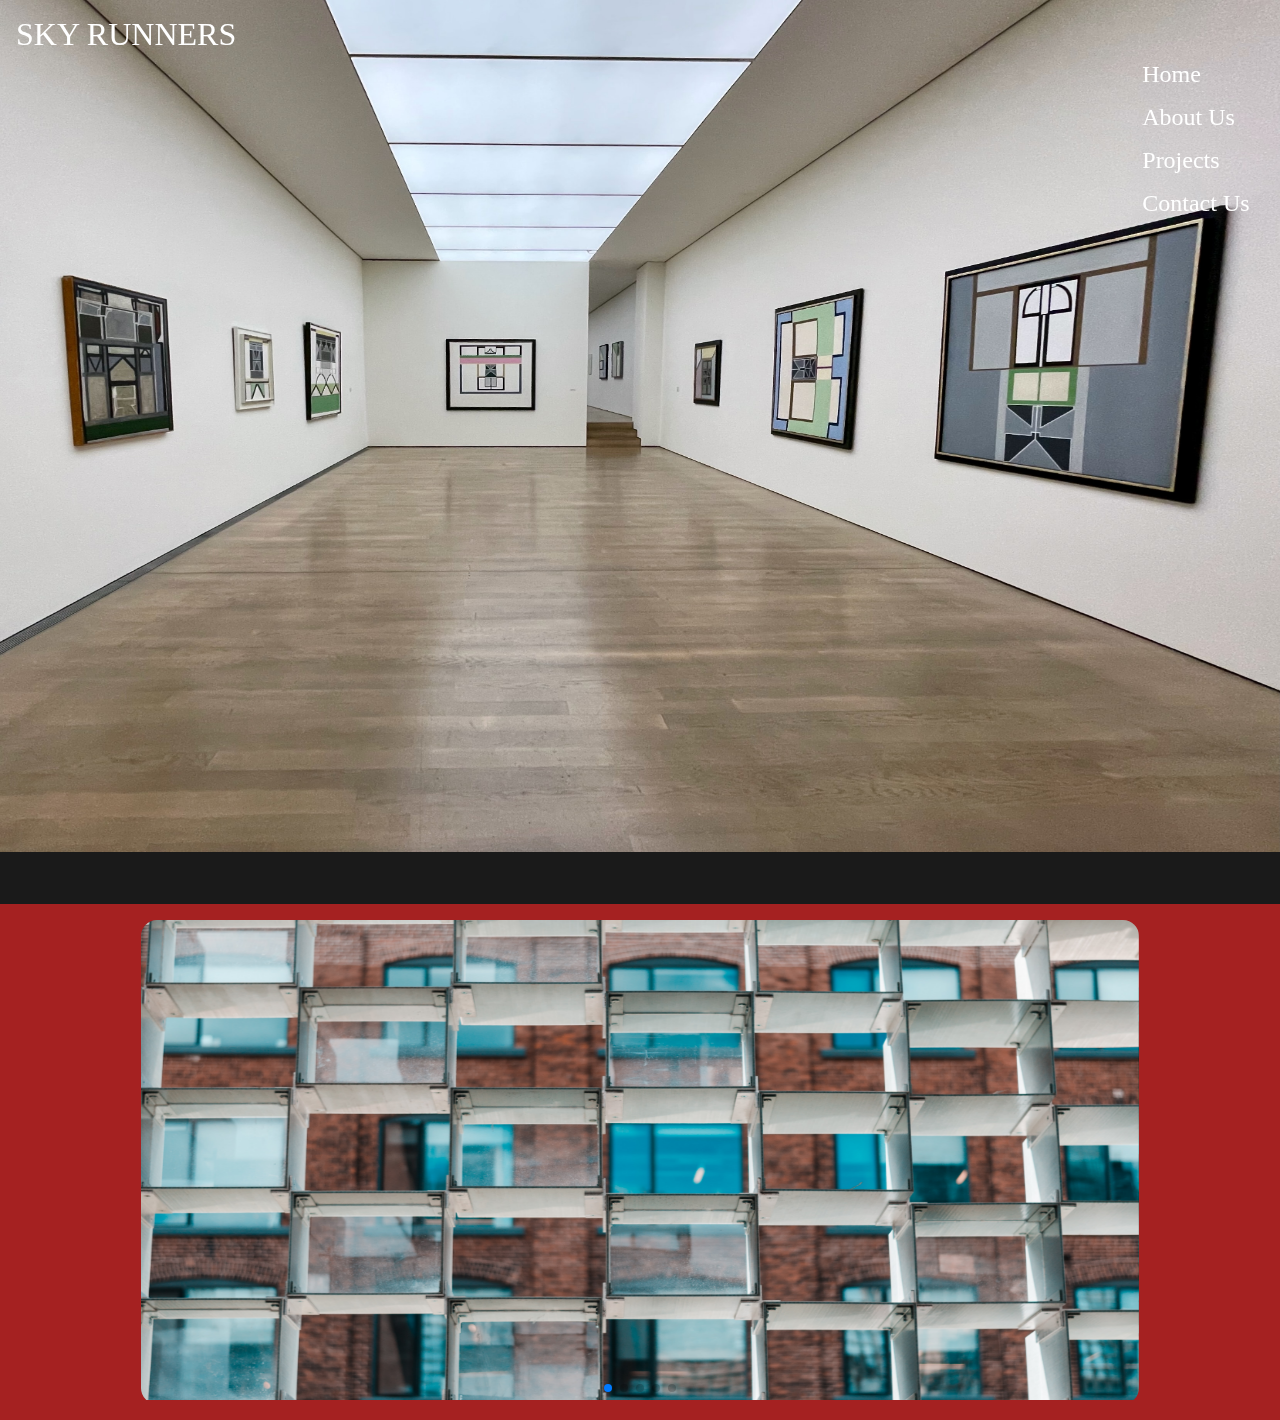
<file: sub-projects.html>
<!DOCTYPE html>
<html lang="en">
<head>
    <meta charset="UTF-8">
    <meta http-equiv="X-UA-Compatible" content="IE=edge">
    <meta name="viewport" content="width=device-width, initial-scale=1.0">
    <!-- =================== Css =========================== -->
    <link rel="stylesheet" href="./indexCss.css">

    <!--=============== BootStrapIcon ===============-->
    <link rel="stylesheet" href="https://cdn.jsdelivr.net/npm/bootstrap-icons@1.9.1/font/bootstrap-icons.css" integrity="sha384-xeJqLiuOvjUBq3iGOjvSQSIlwrpqjSHXpduPd6rQpuiM3f5/ijby8pCsnbu5S81n" crossorigin="anonymous">

     <!-- Link Swiper's CSS -->
     <link
     rel="stylesheet"
     href="https://cdn.jsdelivr.net/npm/swiper/swiper-bundle.min.css"
   />

   

    <!---===================Bootstrap=================-  -->
    <link href="https://cdn.jsdelivr.net/npm/bootstrap@5.2.2/dist/css/bootstrap.min.css" rel="stylesheet" integrity="sha384-Zenh87qX5JnK2Jl0vWa8Ck2rdkQ2Bzep5IDxbcnCeuOxjzrPF/et3URy9Bv1WTRi" crossorigin="anonymous">
    <title>SubProjects</title>
</head>
<body>
    

    <div class="header" id="header">
        <div class="container d-flex justify-content-between align-items-center header__info">
            <div class="Logo">
                <h1>SKY RUNNERS</h1>
            </div>
            <div class="navLink" id="navLinks">
                <ul class="navList d-flex text-center">
                    <li><a href="#" class="text-decoration-none mx-3 nav_links">Home</a></li>
                    <li><a href="./aboutUs.html" class="text-decoration-none mx-3 nav_links">About Us</a></li>
                    <li>
                        <div class="dropdown text-center">
                            <a class=" dropdown-toggle text-decoration-none" type="button"  aria-expanded="false" href="./projects.html">
                              Projects
                            </a>
                            <!-- <ul class="dropdown-menu">
                              <li><a class="dropdown-item" href="#">Dropdown item</a></li>
                              <li><a class="dropdown-item" href="#">Dropdown item</a></li>
                              <li><a class="dropdown-item" href="#">Dropdown item</a></li>
                            </ul> -->
                        </div>
                    </li>
                    <li><a href="./contactUs.html" class="text-decoration-none mx-3 nav_links">Contact Us</a></li>
                    <i class="bi bi-x-lg" id="cancel"></i>
                </ul>
            </div>
            <i class="bi bi-list" id="menu"></i>
        </div>
    </div>


    
    <div class="Project-private-container">
      <img src="../Assets/photos/andrew-dawes-McOJndYajPM-unsplash.jpg" alt="">
  </div>


   <div class="container my-5 project-container-photo">
    <div class="swiper mySwiper3">
      <div class="swiper-wrapper">
        <div class="swiper-slide">
          <img src="../Assets/photos/ammar-elamir-neHF6D6wis4-unsplash.jpg" />
        </div>
        <div class="swiper-slide">
          <img src="../Assets/photos/ammar-elamir-ouPrS1BGmk8-unsplash.jpg" />
        </div>
        <div class="swiper-slide">
          <img src="../Assets/photos/andrew-dawes-McOJndYajPM-unsplash.jpg" />
        </div>
        <div class="swiper-slide">
          <img src="../Assets/photos/mate-dudas-BeOEIEw1WOk-unsplash.jpg" />
        </div>
        <div class="swiper-slide">
          <img src="../Assets/photos/tim-johnson-of92n78h8mk-unsplash.jpg" />
        </div>
      </div>
      <div class="swiper-pagination"></div>
    </div>
   </div>

   <!-- ========================================Project Info============================== -->
   
    
       <!-- ================ JavaScript Bundle with Popper=================== -->
       <script src="https://cdn.jsdelivr.net/npm/bootstrap@5.2.2/dist/js/bootstrap.bundle.min.js" integrity="sha384-OERcA2EqjJCMA+/3y+gxIOqMEjwtxJY7qPCqsdltbNJuaOe923+mo//f6V8Qbsw3" crossorigin="anonymous"></script>
       <!-- ================================Custom Script========================== -->
       <script src="./Script.js"></script>

       <!-- Swiper JS -->
    <script src="https://cdn.jsdelivr.net/npm/swiper/swiper-bundle.min.js"></script>
<!--    -->
      <!-- var swiper = new Swiper(".mySwiperr", {
        loop: true,
        spaceBetween: 10,
        slidesPerView: 4,
        freeMode: true,
        watchSlidesProgress: true,
      });
      var swiper2 = new Swiper(".mySwiper2", {
        loop: true,
        spaceBetween: 10,
        navigation: {
          nextEl: ".swiper-button-next",
          prevEl: ".swiper-button-prev",
        },
        thumbs: {
          swiper: swiper,
        },
      });
    </script> -->

<script>
  var swiper = new Swiper(".mySwiper3", {
    autoplay:{
      delay:5000,
    },
    effect: "coverflow",
    grabCursor: true,
    centeredSlides: true,
    slidesPerView: "auto",
    coverflowEffect: {
      rotate: 50,
      stretch: 0,
      depth: 100,
      modifier: 1,
      slideShadows: true,
    },
    pagination: {
      el: ".swiper-pagination",
    },
  });
</script>

</body>
</html>
</file>
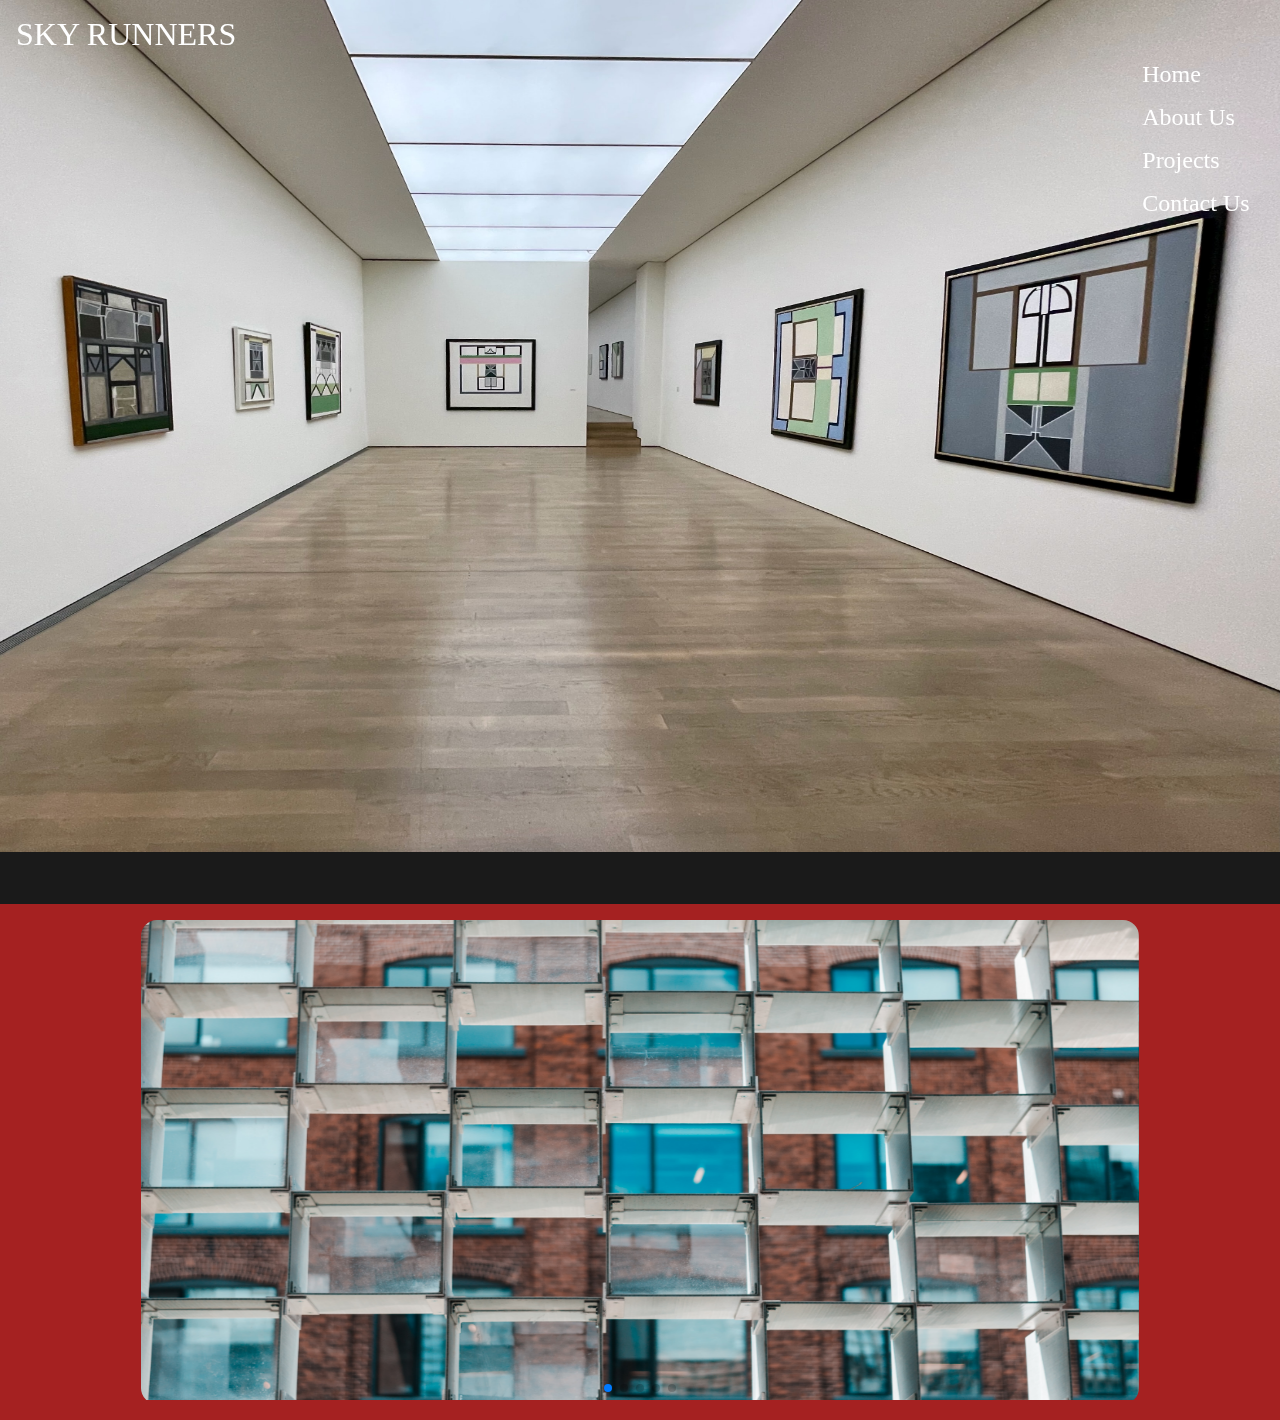
<file: InteriorDesign/sub-projects.html>
<!DOCTYPE html>
<html lang="en">
<head>
    <meta charset="UTF-8">
    <meta http-equiv="X-UA-Compatible" content="IE=edge">
    <meta name="viewport" content="width=device-width, initial-scale=1.0">
    <!-- =================== Css =========================== -->
    <link rel="stylesheet" href="../CSS pages/indexCss.css">

    <!--=============== BootStrapIcon ===============-->
    <link rel="stylesheet" href="https://cdn.jsdelivr.net/npm/bootstrap-icons@1.9.1/font/bootstrap-icons.css" integrity="sha384-xeJqLiuOvjUBq3iGOjvSQSIlwrpqjSHXpduPd6rQpuiM3f5/ijby8pCsnbu5S81n" crossorigin="anonymous">

     <!-- Link Swiper's CSS -->
     <link
     rel="stylesheet"
     href="https://cdn.jsdelivr.net/npm/swiper/swiper-bundle.min.css"
   />

   

    <!---===================Bootstrap=================-  -->
    <link href="https://cdn.jsdelivr.net/npm/bootstrap@5.2.2/dist/css/bootstrap.min.css" rel="stylesheet" integrity="sha384-Zenh87qX5JnK2Jl0vWa8Ck2rdkQ2Bzep5IDxbcnCeuOxjzrPF/et3URy9Bv1WTRi" crossorigin="anonymous">
    <title>SubProjects</title>
</head>
<body>
    

    <div class="header" id="header">
        <div class="container d-flex justify-content-between align-items-center header__info">
            <div class="Logo">
                <h1>SKY RUNNERS</h1>
            </div>
            <div class="navLink" id="navLinks">
                <ul class="navList d-flex text-center">
                    <li><a href="#" class="text-decoration-none mx-3 nav_links">Home</a></li>
                    <li><a href="./aboutUs.html" class="text-decoration-none mx-3 nav_links">About Us</a></li>
                    <li>
                        <div class="dropdown text-center">
                            <a class=" dropdown-toggle text-decoration-none" type="button"  aria-expanded="false" href="./projects.html">
                              Projects
                            </a>
                            <!-- <ul class="dropdown-menu">
                              <li><a class="dropdown-item" href="#">Dropdown item</a></li>
                              <li><a class="dropdown-item" href="#">Dropdown item</a></li>
                              <li><a class="dropdown-item" href="#">Dropdown item</a></li>
                            </ul> -->
                        </div>
                    </li>
                    <li><a href="./contactUs.html" class="text-decoration-none mx-3 nav_links">Contact Us</a></li>
                    <i class="bi bi-x-lg" id="cancel"></i>
                </ul>
            </div>
            <i class="bi bi-list" id="menu"></i>
        </div>
    </div>


    
    <div class="Project-private-container">
      <img src="../Assets/photos/andrew-dawes-McOJndYajPM-unsplash.jpg" alt="">
  </div>


   <div class="container my-5 project-container-photo">
    <div class="swiper mySwiper3">
      <div class="swiper-wrapper">
        <div class="swiper-slide">
          <img src="../Assets/photos/ammar-elamir-neHF6D6wis4-unsplash.jpg" />
        </div>
        <div class="swiper-slide">
          <img src="../Assets/photos/ammar-elamir-ouPrS1BGmk8-unsplash.jpg" />
        </div>
        <div class="swiper-slide">
          <img src="../Assets/photos/andrew-dawes-McOJndYajPM-unsplash.jpg" />
        </div>
        <div class="swiper-slide">
          <img src="../Assets/photos/mate-dudas-BeOEIEw1WOk-unsplash.jpg" />
        </div>
        <div class="swiper-slide">
          <img src="../Assets/photos/tim-johnson-of92n78h8mk-unsplash.jpg" />
        </div>
      </div>
      <div class="swiper-pagination"></div>
    </div>
   </div>

   <!-- ========================================Project Info============================== -->
   
    
       <!-- ================ JavaScript Bundle with Popper=================== -->
       <script src="https://cdn.jsdelivr.net/npm/bootstrap@5.2.2/dist/js/bootstrap.bundle.min.js" integrity="sha384-OERcA2EqjJCMA+/3y+gxIOqMEjwtxJY7qPCqsdltbNJuaOe923+mo//f6V8Qbsw3" crossorigin="anonymous"></script>
       <!-- ================================Custom Script========================== -->
       <script src="../JavaScript Pages/Script.js"></script>

       <!-- Swiper JS -->
    <script src="https://cdn.jsdelivr.net/npm/swiper/swiper-bundle.min.js"></script>
<!--    -->
      <!-- var swiper = new Swiper(".mySwiperr", {
        loop: true,
        spaceBetween: 10,
        slidesPerView: 4,
        freeMode: true,
        watchSlidesProgress: true,
      });
      var swiper2 = new Swiper(".mySwiper2", {
        loop: true,
        spaceBetween: 10,
        navigation: {
          nextEl: ".swiper-button-next",
          prevEl: ".swiper-button-prev",
        },
        thumbs: {
          swiper: swiper,
        },
      });
    </script> -->

<script>
  var swiper = new Swiper(".mySwiper3", {
    autoplay:{
      delay:5000,
    },
    effect: "coverflow",
    grabCursor: true,
    centeredSlides: true,
    slidesPerView: "auto",
    coverflowEffect: {
      rotate: 50,
      stretch: 0,
      depth: 100,
      modifier: 1,
      slideShadows: true,
    },
    pagination: {
      el: ".swiper-pagination",
    },
  });
</script>

</body>
</html>
</file>
<file: indexCss.css>
/*=============== GOOGLE FONTS ===============*/
@import url("https://fonts.googleapis.com/css2?family=Dancing+Script:wght@600&family=Lora:wght@500;600&family=Poppins:wght@400;500&display=swap");

/* ============================= Variable Css ============================ */
:root {

      /*========== Colors ==========*/
  /*Color mode HSL(hue, saturation, lightness)*/
  --first-color: hsl(19, 64%, 54%);
  --first-color-alt: hsl(19, 64%, 52%);
  --title-color: hsl(19, 16%, 15%);
  --text-color: hsl(19, 16%, 35%);
  --text-color-light: hsl(19, 8%, 55%);
  --body-color: hsl(19, 100%, 96%);
  --container-color: hsl(19, 100%, 97%);
  --underground-line:#296c99
  /*========== Font and typography ==========*/
  /*.5rem = 8px | 1rem = 16px ...*/
  --body-font: "Poppins", sans-serif;
  --title-font: "Lora", serif;
  --subtitle-font: "Dancing Script", cursive;
  --title-subfont:'Exo 2', sans-serif;
  --biggest-font-size: 2.25rem;
  --h1-font-size: 1.5rem;
  --h2-font-size: 1.25rem;
  --h3-font-size: 1rem;
  --normal-font-size: .938rem;
  --small-font-size: .813rem;
  --smaller-font-size: .75rem;
  /*========== Font weight ==========*/
  --font-medium: 500;
  --font-semi-bold: 600;
  /*========== z index ==========*/
  --z-tooltip: 10;
  --z-fixed: 100;
}
@media screen and (min-width: 1024px) {
  :root {
    --biggest-font-size: 4rem;
    --h1-font-size: 2.25rem;
    --h2-font-size: 1.5rem;
    --h3-font-size: 1.25rem;
    --normal-font-size: 1rem;
    --small-font-size: .875rem;
    --smaller-font-size: .813rem;
  }
}
/*=============== BASE ===============*/
* {
  box-sizing: border-box;
  padding: 0;
  margin: 0;
}
html {
    
  scroll-behavior: smooth;
}

body {
  transition: all 0.2s linear;
  font-family: var(--body-font);
  font-size: var(--normal-font-size);
  background-color:rgb(26, 26, 26);
  /* transition: background 0.4s; for dark mode animation */
}

h1, h2, h3 {
  color: var(--title-color);
  font-weight: var(--font-medium);
}

ul {
  list-style: none;
}

a {
  text-decoration: none;
}
.section {
    padding-block: 5rem 1rem;
  }
.main{
    overflow: auto;
}
/* =======================================Common class================= */
.heading{
    margin: 2rem 0;
    /* padding-top: 2rem; */
    text-align: center;
    font-size: 2.5rem;
    letter-spacing: 1rem;
    text-decoration: underline;
    text-underline-offset: -1rem;
    text-decoration-color: var(--first-color);
    color:rgb(193, 170, 170);
  }
/* ==========================Header=========================== */
.header{
    width: 100%;
    position: fixed;
    left: 0;
    right: 0;
    z-index: 99;
}.header__info{
    margin: 1rem ;
    color: white;
}
.Logo h1{
    color: white;
}
.header .navLink{
    float: right;
}
.header .navList li{
    position: relative;
}
.header .navList li a{
    font-size: var(--h2-font-size);
    color: var(--title-color);
    display: block;
    padding:  0.5rem 0.9rem;
    border-radius: 1rem;
    color: white;
    transition: all 0.2s linear;
}

.header .navList li a:hover{
    background-color: #f9f9f9;
    color: rgb(157, 45, 45);
}

/* ============================Icons================== */
  
.bi-list{
    display: none;
}
.bi-x-lg{
    display: none;
}
/* ==================Show header=================== */
.bg-header{
    transition: 0.5s linear;
    background-color:rgba(208, 216, 213, 0.374);
    border-bottom: 2px solid sandybrown;
}

/* =====================================Home========================== */
.main{
    width: 100%;
    overflow: hidden;
}
.home{
   
    display: flex;
    align-items: center;
    padding-top: 8rem;
    gap: 2rem;

}
.home img{
    width: 100%;
    height: 80vh;
}
    /* =================================Vision=============================== */

.vision p,
.vision h1{
    
    font-size: 2rem;
    font-family: var(--title-font);
}
/* =====================================Expertise================== */
 .expertise__container{
    width: 90%;
    margin: 0 auto ;
    display: grid;
    grid-template-columns: 1fr 1fr 1fr;
    row-gap: 1rem;
    column-gap: 1rem;
    margin-bottom:2rem ;
}
/*
.box_container{
    margin: 0 auto;
    width: 30rem;
    height: 20rem;
    border-radius: 1rem;
    background:url(../Assets/andrew-dawes-McOJndYajPM-unsplash.jpg);
    background-size: cover;
    background-position: center;
    position: relative;
    overflow: hidden;
    box-shadow: 20px 15px 10px #38333318;
}
.box_container .info{
    position: absolute;
    display: flex;
    top: -100%;
    align-items: center;
    justify-content: center;
    flex-direction: column;
    margin: 0 2rem;
}

.info:hover{
    border: 2px solid white;
    
}
.box_container:hover .info{
    top: 10%;
}

.info h3{
    font-weight: var(--font-medium);
    text-align: center;
}
.info p{
    margin: 5rem 0;
    width: 80%;
    text-align: center;
    
} */
/* ==================================Stories====================== */
.stories__container{
    width: 90%;
    margin: 0 auto;
    display: grid;
    grid-template-columns: 1fr 1fr;
    row-gap: 1rem;
    column-gap: 2rem;
    margin-bottom:2rem ;
}
.stories__container div{
    width: 100%;
}
.stories__container h1{
    color: aliceblue;
}
.stories_container{
    margin: 0 auto;
    width: 50rem;
    height: 20rem;
    border-radius: 1rem;
    background:url(../Assets/andrew-dawes-McOJndYajPM-unsplash.jpg);
    background-size: cover;
    background-position: center;
    position: relative;
    overflow: hidden;
    box-shadow: 20px 15px 10px #38333318;
}


/* =======================================wallpaper====================== */
.wallpaper{
    padding: 2rem 0;
    width: 100%;
    height: 100vh;
    border-top:  2px solid rgba(143, 99, 66, 0.977);
    border-bottom: 2px solid rgba(143, 99, 66, 0.977);
    background: url(../Assets/Blue\ Gradient\ Ink\ Watercolor\ Background.jpg);
    background-size: cover;
    background-position: center;
}
/* ==========================================Design Container=================== */
.design__container{
    width: 80%;
    height: 100%;
    margin: 0 auto;
}
.design__container h1{
    margin-top: 1rem;
    font-size: 2rem;
    color: rgb(85, 85, 163);
    font-weight: 900;
}
.design__container p{
    margin-top: 1.2rem;
    font-size: 1.2rem;
    color: white;
}

/* ============================================== Services ==================== */
.service_container{
    margin: 0 auto;
    height: 25rem;
    overflow: hidden;
    padding: 2rem;
    background-color: rgb(169, 151, 128);
    box-shadow: 20px 15px 10px #84333318;
}
/* service_container p{
    margin-top: 2rem;
    .font-size: 1.2rem;
} */

/* ============================================Photos Container=================== */
/* .photos_container{
    width: 80%;
    height: 100%;
    margin: 5rem auto;
    
}
.mySwiper2{
    width: 100%;
}
.mySwiper2 img{
    width: 100%;
    height: 30rem;
}
.mySwiperr{
    width: 100%;
    height: 100%;
}
.mySwiperr img{
    width: 100%;
    height: 15rem;
} */

/* ==================================footer===================== */

.footer{
    width: 100%;
    border-top: 2px solid sandybrown;
    /* margin-bottom: 2rem; */   
}
.footer h3{
    color: white;
}
.footer-image img{
    width: 100%;
    height: 100%;
}
.footer p{
    font-size: 1.1rem;
}
.footer i{
    font-size: 2rem;
    color: white;
    margin: 0 1rem 0 0;
}
/* ==================================================About us Page===================== */
.banner-container{
    top: 60%;
    position: absolute;
    font-size: 5rem;

   
}
.banner{
    width: 100%;
    height: 100%;
}
.banner .heading{
    color: white;
    font-size: 3rem;
    text-underline-offset: -1rem;
    margin-left: 2rem;
}
.banner-content{
    top: 80%;
    position: absolute;
    background-color:rgb(26, 26, 26);
    right: 0;
    left: 0;
    width: 100%;
    
    /* height: 50vh; */
}
.banner-content p:nth-child(1){
    width: 90%;
    font-size: 1.3rem;
    margin: 1rem auto;
    color: aliceblue;
    /* background-color: #a52121; */
}
.banner-content h1{
    display: flex;
    flex-direction: column;
    align-items: center;
    justify-content: center;
    margin: 1.5rem auto;
    color: aliceblue;
}
.content-container{
    width: 90%;
    margin: 0 auto;
}
.content-info{
    display: grid;
    grid-template-columns: 1fr 1fr ;
    place-items: start;
}
.vision{
    margin: 1rem 0;
    display: flex;
    align-items: center;
    column-gap: 1rem;
    color: aliceblue;
}
.vision i{
    font-size: 4rem;
    color: rgb(174, 113, 38);
}
.vision-content{
    font-size: 1.5rem;
}
/* ==================================================Project Page================= */
.Projects-container{
    width: 100%;
    height:30vh;
    display: flex;
    flex-direction: column;
    align-items: center;
    justify-content: center;
}
.projects-section{
    width: 90%;
    margin: 0 auto;
    margin-bottom: 5rem;
}
.project-photos{
    display: grid;
    grid-template-columns: repeat(3,1fr);
    column-gap: 1rem;
    row-gap: 1.5rem;
}
dl dd{
    transition: 0.5s ease;
    cursor: pointer;
}
dl dd:hover{
   color: aquamarine;
}
.projects-section .card{
    box-shadow: 10px 10px 10px #e5d9d95a;

}

/* =============================================Contact Us====================== */
.contact-container {
   padding: 8rem 0 3rem 0 ;
   height: 90vh;
   width: 100%;
   margin: 0 auto;
   background: url(../Assets/andrew-dawes-McOJndYajPM-unsplash.jpg);
   background-position: center;
   background-size: cover;
   backdrop-filter: blur(5px);
   
}
.contact-container .links-container{
    margin: 0 auto;
    display: flex;
    flex-direction: column;
    row-gap: 2rem;
}
.contact-container .links-container a{
    font-size: 2rem;
    color: rgb(131, 27, 27);
    font-weight: bold;
    font-family:'Segoe UI', Tahoma, Geneva, Verdana, sans-serif;
    transition: 0.5s ease;
}
.contact-container .links-container a:hover{
    color: rgb(47, 69, 61);
}
.contact-container .links-container i{
    margin-right:  0.9rem;
}
.contact-container .links-container a:nth-child(1), .contact-container .links-container a:nth-child(3){
    padding: 0 4rem;
}

/* =============================================Projects============================ */
.Project-private-container img{
    padding: 0 0 3rem 0 ;
    height: 100vh;
    width: 100%;
 }
 .project-container-photo{
    padding: 1rem;
    background-color: #a52121;
 }
.mySwiper3{
    width: 80%;
    border-radius: 1rem;
}
.mySwiper3 img{
    width: 100%;
    height: 30rem;
}
/* ================================Loader=============================  */
.loader-container{
    position: fixed;
    top: 0;
    left: 0;
    display: flex;
    align-items: center;
    z-index: 1000;
    background: white;
    overflow: hidden;
    justify-content: center;
    height: 100%;
    width: 100%;
    transition:  0.4s ease-in-out;
}
.loader-container img{
    width: 35rem;
}
.loader-container.fade-Out{
    top: -110%;
    opacity: 0;
}

/* ==============================Large Devices===================== */
@media (max-width:1024px){
    .vision p,
    .vision h1{
    font-size: 1.5rem;
    font-family: var(--title-font);
}
.expertise__container{
    grid-template-columns: 1fr 1fr ;
}
.box_container{
    margin: 0 auto;
    width: 20rem;
    height: 20rem;
}
.service_container{
    margin: 0 auto;
    width: 20rem;
    height: 20rem;
}
}
/* =========================== medium devices====================== */
@media (max-width:970px){
    .Logo h1{
        font-size: 2rem;
    }
    .navLink{
       text-align: center;
       display: flex;
       justify-content: center;
       position: absolute;
       top: 100%;
       height: 50vh;
       right: -100%;
       width: 100%;
       transition: all 400ms;
       background-color: rgba(154, 74, 50, 0.478);
    }
    .navList{
        padding: 2rem 0;
        flex-direction: column;
        justify-content: center;
        align-items: center;
    }
    .navList li{
        margin-bottom: 1rem;
    }
    .navList li a{
        color:white !important;
    }
    /* =============================Icons======================= */
    .bi-list{
        display: block;
        font-size: 2rem;
        font-weight: bolder;
        /* background-color: #b8a8a8; */
        padding: 0.5rem;
        border-radius: 0.5rem;
        cursor: pointer;
    }
    .bi-x-lg{
        display: block;
        color: white;
        font-size: 2rem;
        position: absolute;
        right: 1rem;
        top: 1rem;
        cursor: pointer;
    }

    /* ===================================Common Base=================== */
    .heading{
        font-size: 2rem;
        letter-spacing: 0.5rem;
        text-underline-offset: -0.5rem;
    }
  
    /* =========================Vision ================*/
    .vision{
        justify-content: center;
    }
    .vision p,
    .vision h1{
        font-size:1.5rem !important;
        font-weight: 500;  
    }
    /* ================================= show Menu ========================= */
    .show-menu{
        right: 0;
    }
    /* =============================expertise========================== */
    .expertise__container{
        grid-template-columns: 1fr  1fr;
    }
    /* ===========================STORIES====================== */
    .stories__container{
        grid-template-columns: 1fr;
    }
    .stories_container{
        height: 20rem
    }
    .stories__container h1{
        font-size:1.6rem ;
    }
    /* =========================================Design Container===================== */
    .design__container{
        width: 90%;
        margin: 0 auto;
    }
    /* ========================================Services===================== */
    .service_container{
        height: 25rem;
        padding: 1rem;
    }
    .service_container p{
        margin-top: 0.9rem;
        font-size: 1.2rem;
    }
     /* ============================Photos======================== */
     .mySwiperr img{
        width: 100%;
        height: 10rem;
    }
    /* =====================================About Us==================== */
    .content-info{
        grid-template-columns: 1fr ;
    }   

    /* ===========================================Projects======================== */
    .project-photos{
        display: grid;
        grid-template-columns: 1fr;
    }
}
@media (max-width:768px){
    .expertise__container{
        grid-template-columns: 1fr ;
    }
    /* =======Expertise====== */
    .box_container{
        margin: 0 auto;
        width: 30rem;
        height: 20rem;
    }
    .service_container{
        margin: 0 auto;
        width: 30rem;
        height: 20rem;
    }
    /* =====================Stories======== */
    .stories__container h1{
        font-size:1.6rem ;
    }
    .stories__container{
        grid-template-columns: 1fr;
    }
    .stories_container p{
        font-size: 2rem !important;
    }
    /* ======================= wallpaper================== */
    .wallpaper{
        padding: 2rem 0;
        height: 90vh;}
    .wallpaper h1{
        font-size: 1.5rem;
        font-weight: 900;
    }
    /* ============================Photos======================== */
    .mySwiperr img{
        width: 100%;
        height: 5rem;
    }

    /* ==============================footer====================== */
    .footer-image img{
       height: 0;
    }
}
@media (max-width:420px) {


    
    .Logo h1{
        font-size: 1rem;
    }
    .bi-list{
        font-size: 1.5rem;
    }
    .bi-x-lg{
        font-size: 1.5rem;
    }
    /* =================Expertise====== */
    .expertise__container{
        grid-template-columns: 1fr;
    }
    .box_container{
        width: 20rem;
    }
    .service_container{
        width: 20rem;
    }
    /* =================================Vision=============================== */
    .vision{
        justify-content: center;
    }
    .vision p
    ,.vision h1{
        font-size:1.2rem !important;
        font-weight: 500;
    }
    /* ========================Stories========================== */
    .stories__container h1{
        font-size: 1.2rem!important;
    }
    .stories__container p{
        font-size: 1rem!important;
        font-weight: var(--font-semi-bold);
    }
     /* ======================= wallpaper================== */
     .wallpaper{
        height: 100%;
    }
    .wallpaper h1{
        font-size: 1rem;
        font-weight: 900;
    }
    .wallpaper p{
        margin-top: 0;
        font-size: 1rem;
    }
    /* ========================================Services===================== */
    .service_container{
        padding: 1rem;
    }
    .service_container p{
        margin-top: 1.5rem;
        font-size: 1rem;
    }
    /* ==============================About Us=========================== */
    .banner-container{
        width: 100%;
    }
  
    .banner-content p{
        width: 100%;
        font-size: 1rem;
        margin: 1rem auto;
        /* background-color: #a52121; */
    }
    .banner-content h1{
        display: flex;
        flex-direction: column;
        align-items: center;
        justify-content: center;
        margin: 1.5rem auto;
    }
    .contact-container .links-container a{
        font-size: 1.4rem !important;
    }
}
@media (max-width:280px){
    .box_container{
        margin: 0 auto;
        width: 15rem;
        height: 15rem;
    }
    .service_container{
        margin: 0 auto;
        width: 15rem;
        height: 15rem;
    }
    .info p{
        margin: 1rem 0;
        width: 90%;
        text-align: center;
    }
    .heading{
        font-size: 1.2rem;
        text-underline-offset: -0.4rem;
    }
    .banner-container{
        top: 40%;
       
    }
    .banner .heading{
    
        font-size: 2rem;
        
        margin-left: 0rem;
    }
    .banner-content p:nth-child(1){
      
        font-size: 1rem;

    }
    .vision i{
        font-size: 3rem;
    }
    .vision-content{
        font-size: 1.2rem;
    }
    

 
}
</file>
<file: CSS pages/indexCss.css>
/*=============== GOOGLE FONTS ===============*/
@import url("https://fonts.googleapis.com/css2?family=Dancing+Script:wght@600&family=Lora:wght@500;600&family=Poppins:wght@400;500&display=swap");

/* ============================= Variable Css ============================ */
:root {

      /*========== Colors ==========*/
  /*Color mode HSL(hue, saturation, lightness)*/
  --first-color: hsl(19, 64%, 54%);
  --first-color-alt: hsl(19, 64%, 52%);
  --title-color: hsl(19, 16%, 15%);
  --text-color: hsl(19, 16%, 35%);
  --text-color-light: hsl(19, 8%, 55%);
  --body-color: hsl(19, 100%, 96%);
  --container-color: hsl(19, 100%, 97%);
  --underground-line:#296c99
  /*========== Font and typography ==========*/
  /*.5rem = 8px | 1rem = 16px ...*/
  --body-font: "Poppins", sans-serif;
  --title-font: "Lora", serif;
  --subtitle-font: "Dancing Script", cursive;
  --title-subfont:'Exo 2', sans-serif;
  --biggest-font-size: 2.25rem;
  --h1-font-size: 1.5rem;
  --h2-font-size: 1.25rem;
  --h3-font-size: 1rem;
  --normal-font-size: .938rem;
  --small-font-size: .813rem;
  --smaller-font-size: .75rem;
  /*========== Font weight ==========*/
  --font-medium: 500;
  --font-semi-bold: 600;
  /*========== z index ==========*/
  --z-tooltip: 10;
  --z-fixed: 100;
}
@media screen and (min-width: 1024px) {
  :root {
    --biggest-font-size: 4rem;
    --h1-font-size: 2.25rem;
    --h2-font-size: 1.5rem;
    --h3-font-size: 1.25rem;
    --normal-font-size: 1rem;
    --small-font-size: .875rem;
    --smaller-font-size: .813rem;
  }
}
/*=============== BASE ===============*/
* {
  box-sizing: border-box;
  padding: 0;
  margin: 0;
}
html {
    
  scroll-behavior: smooth;
}

body {
  transition: all 0.2s linear;
  font-family: var(--body-font);
  font-size: var(--normal-font-size);
  background-color:rgb(26, 26, 26);
  /* transition: background 0.4s; for dark mode animation */
}

h1, h2, h3 {
  color: var(--title-color);
  font-weight: var(--font-medium);
}

ul {
  list-style: none;
}

a {
  text-decoration: none;
}
.section {
    padding-block: 5rem 1rem;
  }
.main{
    overflow: auto;
}
/* =======================================Common class================= */
.heading{
    margin: 2rem 0;
    /* padding-top: 2rem; */
    text-align: center;
    font-size: 2.5rem;
    letter-spacing: 1rem;
    text-decoration: underline;
    text-underline-offset: -1rem;
    text-decoration-color: var(--first-color);
    color:rgb(193, 170, 170);
  }
/* ==========================Header=========================== */
.header{
    width: 100%;
    position: fixed;
    left: 0;
    right: 0;
    z-index: 99;
}.header__info{
    margin: 1rem ;
    color: white;
}
.Logo h1{
    color: white;
}
.header .navLink{
    float: right;
}
.header .navList li{
    position: relative;
}
.header .navList li a{
    font-size: var(--h2-font-size);
    color: var(--title-color);
    display: block;
    padding:  0.5rem 0.9rem;
    border-radius: 1rem;
    color: white;
    transition: all 0.2s linear;
}

.header .navList li a:hover{
    background-color: #f9f9f9;
    color: rgb(157, 45, 45);
}

/* ============================Icons================== */
  
.bi-list{
    display: none;
}
.bi-x-lg{
    display: none;
}
/* ==================Show header=================== */
.bg-header{
    transition: 0.5s linear;
    background-color:rgba(208, 216, 213, 0.374);
    border-bottom: 2px solid sandybrown;
}

/* =====================================Home========================== */
.main{
    width: 100%;
    overflow: hidden;
}
.home{
   
    display: flex;
    align-items: center;
    padding-top: 8rem;
    gap: 2rem;

}
.home img{
    width: 100%;
    height: 80vh;
}
    /* =================================Vision=============================== */

.vision p,
.vision h1{
    
    font-size: 2rem;
    font-family: var(--title-font);
}
/* =====================================Expertise================== */
 .expertise__container{
    width: 90%;
    margin: 0 auto ;
    display: grid;
    grid-template-columns: 1fr 1fr 1fr;
    row-gap: 1rem;
    column-gap: 1rem;
    margin-bottom:2rem ;
}
/*
.box_container{
    margin: 0 auto;
    width: 30rem;
    height: 20rem;
    border-radius: 1rem;
    background:url(../Assets/andrew-dawes-McOJndYajPM-unsplash.jpg);
    background-size: cover;
    background-position: center;
    position: relative;
    overflow: hidden;
    box-shadow: 20px 15px 10px #38333318;
}
.box_container .info{
    position: absolute;
    display: flex;
    top: -100%;
    align-items: center;
    justify-content: center;
    flex-direction: column;
    margin: 0 2rem;
}

.info:hover{
    border: 2px solid white;
    
}
.box_container:hover .info{
    top: 10%;
}

.info h3{
    font-weight: var(--font-medium);
    text-align: center;
}
.info p{
    margin: 5rem 0;
    width: 80%;
    text-align: center;
    
} */
/* ==================================Stories====================== */
.stories__container{
    width: 90%;
    margin: 0 auto;
    display: grid;
    grid-template-columns: 1fr 1fr;
    row-gap: 1rem;
    column-gap: 2rem;
    margin-bottom:2rem ;
}
.stories__container div{
    width: 100%;
}
.stories__container h1{
    color: aliceblue;
}
.stories_container{
    margin: 0 auto;
    width: 50rem;
    height: 20rem;
    border-radius: 1rem;
    background:url(../Assets/andrew-dawes-McOJndYajPM-unsplash.jpg);
    background-size: cover;
    background-position: center;
    position: relative;
    overflow: hidden;
    box-shadow: 20px 15px 10px #38333318;
}


/* =======================================wallpaper====================== */
.wallpaper{
    padding: 2rem 0;
    width: 100%;
    height: 100vh;
    border-top:  2px solid rgba(143, 99, 66, 0.977);
    border-bottom: 2px solid rgba(143, 99, 66, 0.977);
    background: url(../Assets/Blue\ Gradient\ Ink\ Watercolor\ Background.jpg);
    background-size: cover;
    background-position: center;
}
/* ==========================================Design Container=================== */
.design__container{
    width: 80%;
    height: 100%;
    margin: 0 auto;
}
.design__container h1{
    margin-top: 1rem;
    font-size: 2rem;
    color: rgb(85, 85, 163);
    font-weight: 900;
}
.design__container p{
    margin-top: 1.2rem;
    font-size: 1.2rem;
    color: white;
}

/* ============================================== Services ==================== */
.service_container{
    margin: 0 auto;
    height: 25rem;
    overflow: hidden;
    padding: 2rem;
    background-color: rgb(169, 151, 128);
    box-shadow: 20px 15px 10px #84333318;
}
/* service_container p{
    margin-top: 2rem;
    .font-size: 1.2rem;
} */

/* ============================================Photos Container=================== */
/* .photos_container{
    width: 80%;
    height: 100%;
    margin: 5rem auto;
    
}
.mySwiper2{
    width: 100%;
}
.mySwiper2 img{
    width: 100%;
    height: 30rem;
}
.mySwiperr{
    width: 100%;
    height: 100%;
}
.mySwiperr img{
    width: 100%;
    height: 15rem;
} */

/* ==================================footer===================== */

.footer{
    width: 100%;
    border-top: 2px solid sandybrown;
    /* margin-bottom: 2rem; */   
}
.footer h3{
    color: white;
}
.footer-image img{
    width: 100%;
    height: 100%;
}
.footer p{
    font-size: 1.1rem;
}
.footer i{
    font-size: 2rem;
    color: white;
    margin: 0 1rem 0 0;
}
/* ==================================================About us Page===================== */
.banner-container{
    top: 60%;
    position: absolute;
    font-size: 5rem;

   
}
.banner{
    width: 100%;
    height: 100%;
}
.banner .heading{
    color: white;
    font-size: 3rem;
    text-underline-offset: -1rem;
    margin-left: 2rem;
}
.banner-content{
    top: 80%;
    position: absolute;
    background-color:rgb(26, 26, 26);
    right: 0;
    left: 0;
    width: 100%;
    
    /* height: 50vh; */
}
.banner-content p:nth-child(1){
    width: 90%;
    font-size: 1.3rem;
    margin: 1rem auto;
    color: aliceblue;
    /* background-color: #a52121; */
}
.banner-content h1{
    display: flex;
    flex-direction: column;
    align-items: center;
    justify-content: center;
    margin: 1.5rem auto;
    color: aliceblue;
}
.content-container{
    width: 90%;
    margin: 0 auto;
}
.content-info{
    display: grid;
    grid-template-columns: 1fr 1fr ;
    place-items: start;
}
.vision{
    margin: 1rem 0;
    display: flex;
    align-items: center;
    column-gap: 1rem;
    color: aliceblue;
}
.vision i{
    font-size: 4rem;
    color: rgb(174, 113, 38);
}
.vision-content{
    font-size: 1.5rem;
}
/* ==================================================Project Page================= */
.Projects-container{
    width: 100%;
    height:30vh;
    display: flex;
    flex-direction: column;
    align-items: center;
    justify-content: center;
}
.projects-section{
    width: 90%;
    margin: 0 auto;
    margin-bottom: 5rem;
}
.project-photos{
    display: grid;
    grid-template-columns: repeat(3,1fr);
    column-gap: 1rem;
    row-gap: 1.5rem;
}
dl dd{
    transition: 0.5s ease;
    cursor: pointer;
}
dl dd:hover{
   color: aquamarine;
}
.projects-section .card{
    box-shadow: 10px 10px 10px #e5d9d95a;

}

/* =============================================Contact Us====================== */
.contact-container {
   padding: 8rem 0 3rem 0 ;
   height: 90vh;
   width: 100%;
   margin: 0 auto;
   background: url(../Assets/andrew-dawes-McOJndYajPM-unsplash.jpg);
   background-position: center;
   background-size: cover;
   backdrop-filter: blur(5px);
   
}
.contact-container .links-container{
    margin: 0 auto;
    display: flex;
    flex-direction: column;
    row-gap: 2rem;
}
.contact-container .links-container a{
    font-size: 2rem;
    color: rgb(131, 27, 27);
    font-weight: bold;
    font-family:'Segoe UI', Tahoma, Geneva, Verdana, sans-serif;
    transition: 0.5s ease;
}
.contact-container .links-container a:hover{
    color: rgb(47, 69, 61);
}
.contact-container .links-container i{
    margin-right:  0.9rem;
}
.contact-container .links-container a:nth-child(1), .contact-container .links-container a:nth-child(3){
    padding: 0 4rem;
}

/* =============================================Projects============================ */
.Project-private-container img{
    padding: 0 0 3rem 0 ;
    height: 100vh;
    width: 100%;
 }
 .project-container-photo{
    padding: 1rem;
    background-color: #a52121;
 }
.mySwiper3{
    width: 80%;
    border-radius: 1rem;
}
.mySwiper3 img{
    width: 100%;
    height: 30rem;
}
/* ================================Loader=============================  */
.loader-container{
    position: fixed;
    top: 0;
    left: 0;
    display: flex;
    align-items: center;
    z-index: 1000;
    background: white;
    overflow: hidden;
    justify-content: center;
    height: 100%;
    width: 100%;
    transition:  0.4s ease-in-out;
}
.loader-container img{
    width: 35rem;
}
.loader-container.fade-Out{
    top: -110%;
    opacity: 0;
}

/* ==============================Large Devices===================== */
@media (max-width:1024px){
    .vision p,
    .vision h1{
    font-size: 1.5rem;
    font-family: var(--title-font);
}
.expertise__container{
    grid-template-columns: 1fr 1fr ;
}
.box_container{
    margin: 0 auto;
    width: 20rem;
    height: 20rem;
}
.service_container{
    margin: 0 auto;
    width: 20rem;
    height: 20rem;
}
}
/* =========================== medium devices====================== */
@media (max-width:970px){
    .Logo h1{
        font-size: 2rem;
    }
    .navLink{
       text-align: center;
       display: flex;
       justify-content: center;
       position: absolute;
       top: 100%;
       height: 50vh;
       right: -100%;
       width: 100%;
       transition: all 400ms;
       background-color: rgba(154, 74, 50, 0.478);
    }
    .navList{
        padding: 2rem 0;
        flex-direction: column;
        justify-content: center;
        align-items: center;
    }
    .navList li{
        margin-bottom: 1rem;
    }
    .navList li a{
        color:white !important;
    }
    /* =============================Icons======================= */
    .bi-list{
        display: block;
        font-size: 2rem;
        font-weight: bolder;
        /* background-color: #b8a8a8; */
        padding: 0.5rem;
        border-radius: 0.5rem;
        cursor: pointer;
    }
    .bi-x-lg{
        display: block;
        color: white;
        font-size: 2rem;
        position: absolute;
        right: 1rem;
        top: 1rem;
        cursor: pointer;
    }

    /* ===================================Common Base=================== */
    .heading{
        font-size: 2rem;
        letter-spacing: 0.5rem;
        text-underline-offset: -0.5rem;
    }
  
    /* =========================Vision ================*/
    .vision{
        justify-content: center;
    }
    .vision p,
    .vision h1{
        font-size:1.5rem !important;
        font-weight: 500;  
    }
    /* ================================= show Menu ========================= */
    .show-menu{
        right: 0;
    }
    /* =============================expertise========================== */
    .expertise__container{
        grid-template-columns: 1fr  1fr;
    }
    /* ===========================STORIES====================== */
    .stories__container{
        grid-template-columns: 1fr;
    }
    .stories_container{
        height: 20rem
    }
    .stories__container h1{
        font-size:1.6rem ;
    }
    /* =========================================Design Container===================== */
    .design__container{
        width: 90%;
        margin: 0 auto;
    }
    /* ========================================Services===================== */
    .service_container{
        height: 25rem;
        padding: 1rem;
    }
    .service_container p{
        margin-top: 0.9rem;
        font-size: 1.2rem;
    }
     /* ============================Photos======================== */
     .mySwiperr img{
        width: 100%;
        height: 10rem;
    }
    /* =====================================About Us==================== */
    .content-info{
        grid-template-columns: 1fr ;
    }   

    /* ===========================================Projects======================== */
    .project-photos{
        display: grid;
        grid-template-columns: 1fr;
    }
}
@media (max-width:768px){
    .expertise__container{
        grid-template-columns: 1fr ;
    }
    /* =======Expertise====== */
    .box_container{
        margin: 0 auto;
        width: 30rem;
        height: 20rem;
    }
    .service_container{
        margin: 0 auto;
        width: 30rem;
        height: 20rem;
    }
    /* =====================Stories======== */
    .stories__container h1{
        font-size:1.6rem ;
    }
    .stories__container{
        grid-template-columns: 1fr;
    }
    .stories_container p{
        font-size: 2rem !important;
    }
    /* ======================= wallpaper================== */
    .wallpaper{
        padding: 2rem 0;
        height: 90vh;}
    .wallpaper h1{
        font-size: 1.5rem;
        font-weight: 900;
    }
    /* ============================Photos======================== */
    .mySwiperr img{
        width: 100%;
        height: 5rem;
    }

    /* ==============================footer====================== */
    .footer-image img{
       height: 0;
    }
}
@media (max-width:420px) {


    
    .Logo h1{
        font-size: 1rem;
    }
    .bi-list{
        font-size: 1.5rem;
    }
    .bi-x-lg{
        font-size: 1.5rem;
    }
    /* =================Expertise====== */
    .expertise__container{
        grid-template-columns: 1fr;
    }
    .box_container{
        width: 20rem;
    }
    .service_container{
        width: 20rem;
    }
    /* =================================Vision=============================== */
    .vision{
        justify-content: center;
    }
    .vision p
    ,.vision h1{
        font-size:1.2rem !important;
        font-weight: 500;
    }
    /* ========================Stories========================== */
    .stories__container h1{
        font-size: 1.2rem!important;
    }
    .stories__container p{
        font-size: 1rem!important;
        font-weight: var(--font-semi-bold);
    }
     /* ======================= wallpaper================== */
     .wallpaper{
        height: 100%;
    }
    .wallpaper h1{
        font-size: 1rem;
        font-weight: 900;
    }
    .wallpaper p{
        margin-top: 0;
        font-size: 1rem;
    }
    /* ========================================Services===================== */
    .service_container{
        padding: 1rem;
    }
    .service_container p{
        margin-top: 1.5rem;
        font-size: 1rem;
    }
    /* ==============================About Us=========================== */
    .banner-container{
        width: 100%;
    }
  
    .banner-content p{
        width: 100%;
        font-size: 1rem;
        margin: 1rem auto;
        /* background-color: #a52121; */
    }
    .banner-content h1{
        display: flex;
        flex-direction: column;
        align-items: center;
        justify-content: center;
        margin: 1.5rem auto;
    }
    .contact-container .links-container a{
        font-size: 1.4rem !important;
    }
}
@media (max-width:280px){
    .box_container{
        margin: 0 auto;
        width: 15rem;
        height: 15rem;
    }
    .service_container{
        margin: 0 auto;
        width: 15rem;
        height: 15rem;
    }
    .info p{
        margin: 1rem 0;
        width: 90%;
        text-align: center;
    }
    .heading{
        font-size: 1.2rem;
        text-underline-offset: -0.4rem;
    }
    .banner-container{
        top: 40%;
       
    }
    .banner .heading{
    
        font-size: 2rem;
        
        margin-left: 0rem;
    }
    .banner-content p:nth-child(1){
      
        font-size: 1rem;

    }
    .vision i{
        font-size: 3rem;
    }
    .vision-content{
        font-size: 1.2rem;
    }
    

 
}
</file>
